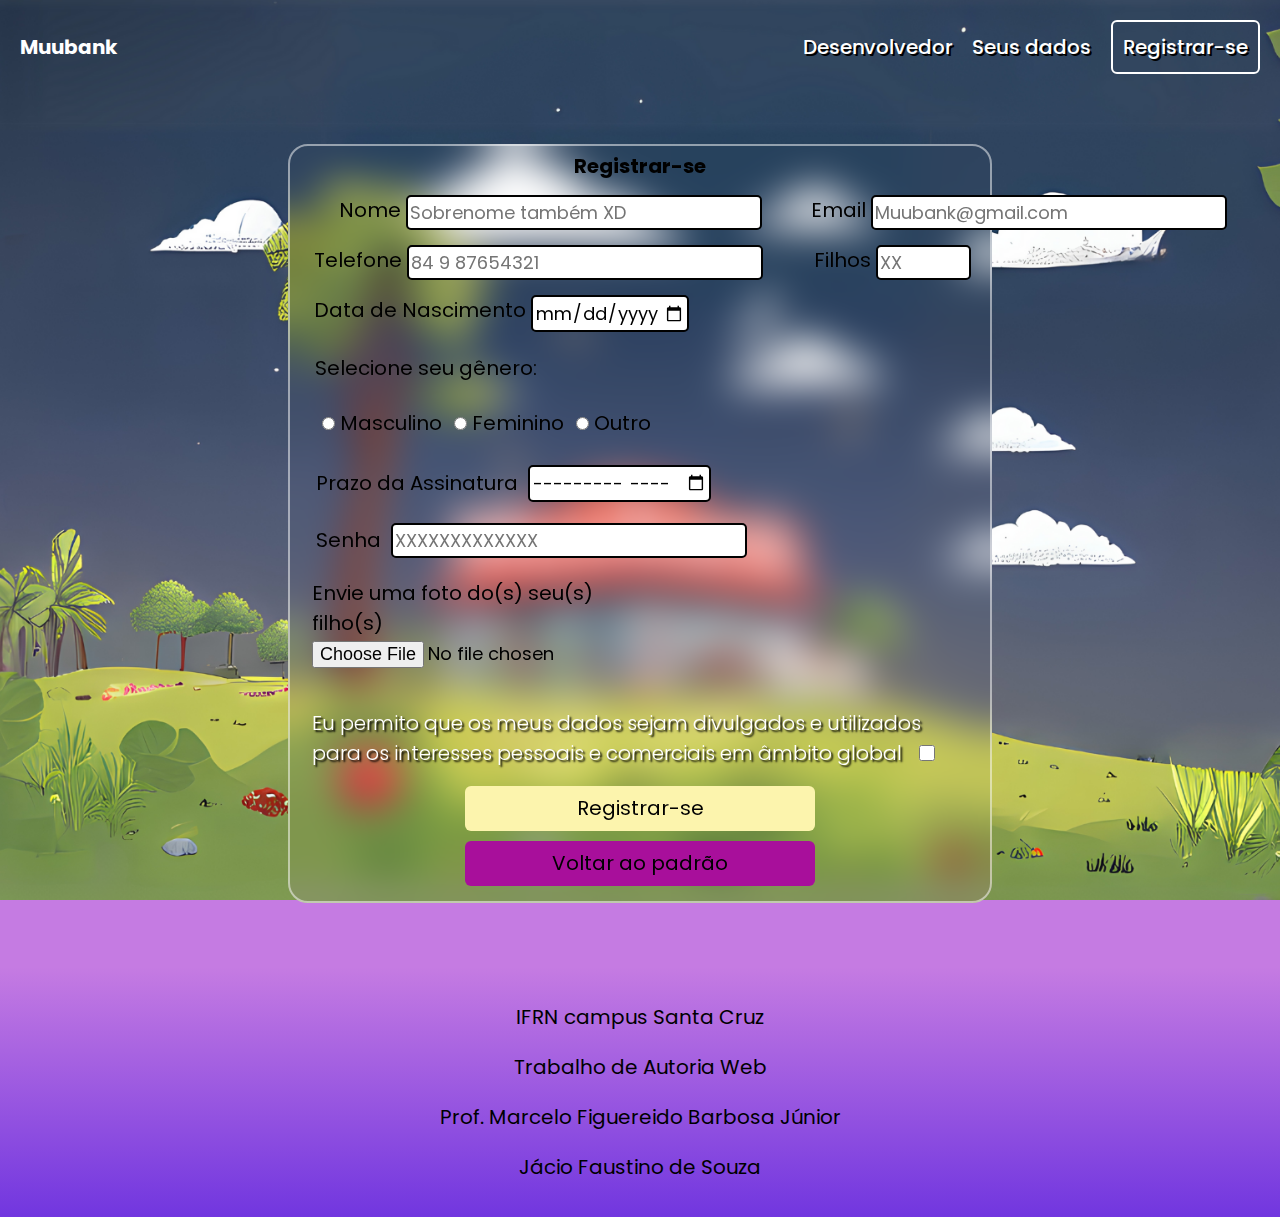
<file: index.html>
<!DOCTYPE html>
<html lang="pt-br">
<head>
    <meta charset="UTF-8">
    <meta name="viewport" content="width=device-width, initial-scale=1.0">
    <title>Muubank</title>
    <link rel="stylesheet" href="cup-index.css">
    <link rel="stylesheet" href="cup.css">
</head>
<body>
    <header class="navigation">
        <h2>Muubank</h2>
        
        <nav>
            <a class="a1" href="dev.html">Desenvolvedor</a>
            <a class="a1" id="a1" href="#">Seus dados <span class="textohidden">ㅤRegistre-se para <br>
              acessar esta página!</span></a>
            <a class="a3" href="#">Registrar-se</a>
        </nav>
    </header>
    <main>
       <div class="wrapper">
        <div class="bagulha-form login">
            <h2 class="h2o">Registrar-se</h2>
            <form action="dados.php" method="post">
                <div class="bagulha-input">
                    <label for="idnome">
                        Nome
                    </label>
                    <input name="nome" id="idnome"  type="text" placeholder="Sobrenome também XD" required>
            
                    <label for="idemail" >
                        Email
                    </label>
                    <input  name="email" id="idemail" class="emaol" type="email" placeholder="Muubank@gmail.com" required>
                </div>
                
                <div class="bagulha-input1">
                    <label for="idtelefone" >
                        Telefone
                    </label>
                    <input name="telefone" id="idtelefone" class="tel" type="tel" pattern="\d{2} \d{1} \d{8}"  placeholder="84 9 87654321" required>
                
                    <label for="idfilhos" class="input1">
                        Filhos
                    </label>
                    <input name="filhos" id="idfilhos" class="" min="0" max="44" type="number" placeholder="XX">
                </div>
                
                <div class="bagulha-input1">
                    <label for="iddataNas" >
                        Data de Nascimento
                    </label>
                    <input name="dataNas" id="iddataNas" min="1924-12-06" max="2006-12-06" class="dataNas" type="date" required>
                </div>
                <div class="bagulha-input3">
                    <p class="p-de-genero">Selecione seu gênero:</p>
                    <label for="idmasculino">
                      <input type="radio" id="idmasculino" name="genero" value="masculino" required>
                      Masculino
                    </label>
                  
                    <label for="idfeminino">
                      <input type="radio" id="idfeminino" name="genero" value="feminino" required>
                      Feminino
                    </label>
                  
                    <label class="radio" for="idoutro">
                      <input type="radio" id="idoutro" name="genero" value="outro" required>
                      Outro
                    </label>
                </div>

                <div class="bagulha-input2">
                    <label for="idPrazoAss">
                      Prazo da Assinatura
                    </label>
<!-- Sem javascript não posso colocar esse minimo e máximo do input de assinatura funcionar pra sempre sem precisar de alterações periodicamente no código. -->
                    <input name="PrazoAss" id="idPrazoAss" class="prazoAss" type="month" placeholder="2025-1" min="2025-01" max="2026-01" required>
                </div>
                
                <div class="bagulha-input2">
                    <label  for="idsenha">
                        Senha
                    </label>
                    <input name="senha" id="idsenha" class="inputzinho1" minlength="8" type="password" placeholder="XXXXXXXXXXXXX" required>
                </div>
                <div class="bagulha-input-perdiaconta">
                    <label for="idfile">
                        Envie uma foto do(s) seu(s) filho(s)
                    </label>
                    <input name="file" id="idfile" type="file" accept=".jpg,.jpeg,.png,.gif,.pdf">
                </div>

                <div class="concordosim">
                    <p></p>
                    <label for="idtermos">
                        Eu permito que os meus dados sejam divulgados e utilizados para os interesses pessoais e comerciais em âmbito global
                    </label>
                    <input type="checkbox" id="idtermos" name="termos" value="concordo" required>
                </div>
                <button id="buttonzito" type="submit" class="btn" value="enviar">Registrar-se</button>
                <button id="buttonzao" type="reset" class="btn">Voltar ao padrão</button>
            </form>
        </div>
       </div>
     </main>
     <div class="rodape">
        <footer>
            <p>IFRN campus Santa Cruz</p>
            <p>Trabalho de Autoria Web</p>
            <p>Prof. Marcelo Figuereido Barbosa Júnior</p>
            <p>Jácio Faustino de Souza</p>
        </footer>
    </div>
</body>
</html>
</file>
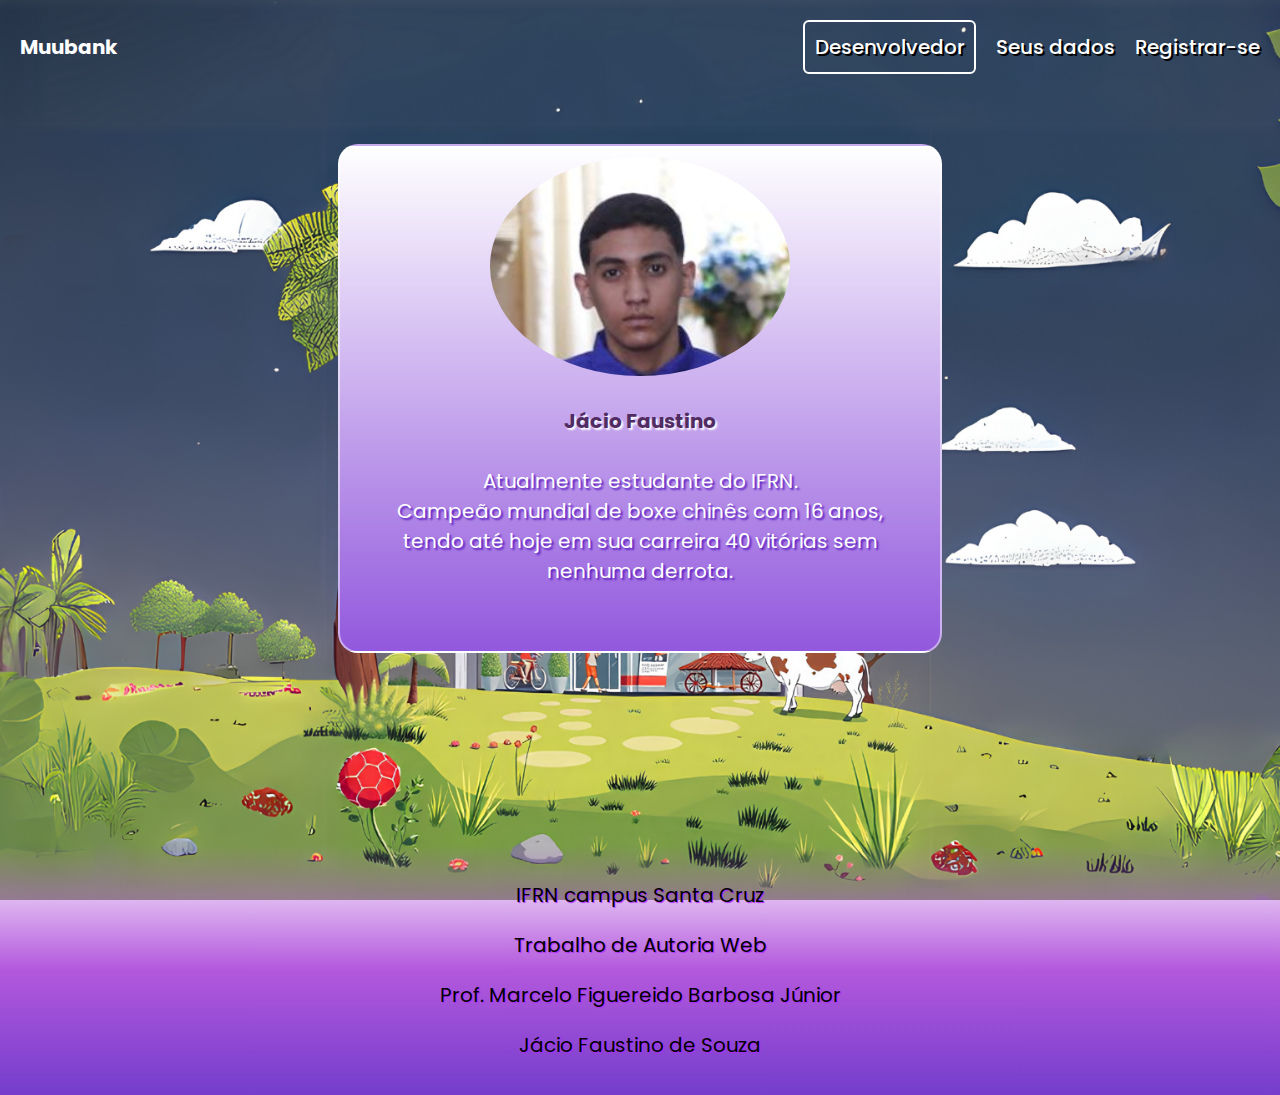
<file: dev.html>
<!DOCTYPE html>
<html lang="pt-br">
<head>
    <meta charset="UTF-8">
    <meta name="viewport" content="width=device-width, initial-scale=1.0">
    <title>Desenvolvedor</title>
    <link rel="stylesheet" href="cup.css">
</head>
<body>
    <header class="navigation">
        <h2>Muubank</h2>
        
        <nav>
            <a class="a3" href="dev.html">Desenvolvedor</a>
            <a class="a1" id="a1" href="#">Seus dados <span class="textohidden">Registre-se para <br>
              acessar esta página!</span></a>
            <a class="a1" href="index.html">Registrar-se</a>
        </nav>
    </header>

    <main>
        <div class="wrapper2">
            <div class="coisa">
                <img src="dev.png" alt="gostosao.png">
            </div>
            <div class="coisadois">
                <h1>Jácio Faustino</h1>
            </div>
                <span class="h1"> <br> Atualmente estudante do IFRN. <br> Campeão mundial de boxe chinês com 16 anos, tendo até hoje em sua carreira 40 vitórias sem nenhuma derrota.</span>
            


        </div>
    </main>
    <div class="rodape3">
        <footer>
            <p>IFRN campus Santa Cruz</p>
            <p>Trabalho de Autoria Web</p>
            <p>Prof. Marcelo Figuereido Barbosa Júnior</p>
            <p>Jácio Faustino de Souza</p>
        </footer>
    </div>
</body>
</html>
</file>
<file: cup-index.css>
html{
    background: rgb(197, 123, 226);
    background-repeat: repeat;
}
</file>
<file: cup.css>
@import url('https://fonts.googleapis.com/css2?family=Poppins:ital,wght@0,100;0,200;0,300;0,400;0,500;0,600;0,700;0,800;0,900;1,100;1,200;1,300;1,400;1,500;1,600;1,700;1,800;1,900&display=swap');


* {
    margin: 0;
    padding: 0;
    font-size: 20px;
    font-family: "Poppins", sans-serif;
}

::selection{
    background-color: rgb(83, 43, 94);
    color: white;
}
body{
    height: 100vh;
    background: url('Backgroud\ do\ muubank2.png') no-repeat;
    background-position: center;
    background-size: cover;
}


.a3{
    text-decoration: none;
    color:  white;
    border: 2px solid white;
    border-radius: 6px;
    padding: 10px;
    font-size: 1.1em;
}
header {
    display: flex;
    align-items: center;
    padding: 20px;
    margin-bottom: 50px;
}

.textohidden{
    text-align: center;
    color: rgb(99, 132, 202);
    position: absolute;
    top: -14px;
    right: 177px;
    bottom: 870px;
    padding-left: 1px;
    padding-top: 85px;
    padding-bottom: 45px;
    border-radius: 5px;
    font-size:65% ;
    opacity: 0;
    text-shadow: 2px 2px 2px rgb(0, 0, 0);
    transition: opacity 0.3s ease;
}

.a1 .textohidden:hover{
    opacity: 1;
}

.navigation a{
    text-decoration: none;
    color:  white;
    font-size: 20px;
    font-weight: 500;
    text-shadow: 2px 2px 0px black;
}
.navigation a:hover{
    text-shadow: 2px 2px 0px purple;
}

nav {
    flex: 1;
    display: flex;
    justify-content: flex-end;
    gap: 20px;
    align-items: center;
}


header h2 {
    color: white;
}

main  {

    display: flex;
    justify-content: center;
    align-items: center;
}



.h2o{
    text-align: center;
    margin-bottom: 2%;
}

div{
    font-size: 20px;
}
label{
    margin-left: 7%;
}
div input{
    border: 2px solid black;
    margin-left: 5px;
    border-radius: 5px;
    padding: 2px;
    font-size: 18px;
    margin-bottom: 15px;
}
.bagulha-input{
    display: flex;
}

.bagulha-input1{
    margin-left: -27px;
    display: flex;
}
.bagulha-input2{
    margin-top: 6px;
    margin-left: -25px;
}
.bagulha-input3{
    margin-top: 3%;
    padding-left: 3.5%;
}
.bagulha-input3 label{
    margin-top: 6%;
     margin-left: 2px;
}
#idmasculino{
    margin-top: 20px;
}
.p-de-genero{
    margin-bottom: 2%;
}

.bagulha-input-perdiaconta{
    display: inline-block;
    position: relative;
    align-items: start;
    margin-left: 15px;
    margin-top: 5px;
    margin-bottom: 2%;
}
.bagulha-input-perdiaconta label{
    display: flex;
    position: relative;
    align-items: flex-start;
    right: 20px;
}
.bagulha-input-perdiaconta input{
    border: 0;
}
.concordosim{
    display:flex ;
    align-items: center;
    color: rgb(255, 255, 255);
    margin-top:1% ;
    margin-left: -28px;
    padding-right:10px ;
    font-weight: 300;
    text-shadow: 2px 2px 2px rgb(0, 0, 0);

}
#idtermos{
    display: flex;
    position: relative;
    top: 22px;
    right: 45px;
    width: 30px;
    height: 50px;
}
#termos{
    margin-top: 2%;
}
.dataNas{
    margin-bottom: 0px;
}
.prazoAss{
    margin-top: 14px;
}

.wrapper {
    position: relative;
    width: 700px;
    height: 750px;
    padding-top: 5px;
    background: transparent;
    border: 2px solid rgb(255, 255, 255, .5);
    border-radius: 20px ;
    backdrop-filter: blur(20px);
}
#buttonzao{
    margin-top: 10px;
    background: rgb(168, 15, 155);
}
.btn{
    margin-top: 15px;
    background: rgb(252, 244, 173);
    margin-left: 25%;
    width: 50%;
    height: 45px;
    border: none;
    outline: none;
    border-radius: 6px;
}
.rodape{
    display: flex;
    align-items: center;
    text-align: center;
    justify-content: center;
    background: linear-gradient(to bottom,rgb(197, 123, 226), rgb(113, 54, 223));
    background-repeat: repeat;
    height: 250px;
    margin-top:5% ;
}


footer p{
    text-align: center;
    margin: 20px;
}
footer p:hover{
    color: rgb(255, 255, 255);
}

/*---------------------------------------- DEV  ------------------------------------------- */

.wrapper2 {
    position: relative;
    width: 600px;
    height: 500px;
    padding-top: 5px;
    background: transparent;
    border: 2px solid rgb(255, 255, 255, .5);
    border-radius: 20px ;
    background: linear-gradient(to top,#9258dd, #FFF);
    margin-bottom: 15%;
}

img{
    border-radius: 100%;
    width: 50%;
    height: 60%;
    margin: 1%;
    margin-bottom: 5%;
}

.coisa{
    display: flex;
    align-items: center;
    justify-content: center;
    text-align: center;
}


main h1{
    color: #512c63;
    text-shadow:2px 2px 2px #ffffff;
}
.coisadois{
    text-align: center;
}

.h1{
    display: flex;
    justify-content: center;
    text-align: center;
    margin: 0 5%;
    font-weight: 400;
    color: white;
    text-shadow:2px 2px 2px #5a1cbe;
}

.rodape3{
    display: flex;
    align-items: center;
    text-align: center;
    justify-content: center;
    background: linear-gradient(to bottom ,transparent,#b358dd, #743dcc);
    background-repeat: repeat;
    background-size: cover;
    height: 250px;
    text-shadow: 1px 1px 1px rgb(176, 40, 255);

}
/*---------------------------------------- PHP ------------------------------------------- */


.wrapper1 {
    position: relative;
    width: 600px;
    height: 500px;
    padding-top: 5px;
    background: transparent;
    border: 2px solid rgb(255, 255, 255, .5);
    border-radius: 20px ;
    background: linear-gradient(to bottom,rgb(255, 255, 255), rgb(120, 59, 189));
    margin-bottom: 5%;
}
.wrapper1 h2{
    margin-top: 10px;
    height: 40px;
}
.wrapper1 p{
    margin-top: 3%;
    font-weight: 500;
}    
#paragrafos{
    justify-content: center;
    align-items: center;
    display: flex;
    gap: 50px;
}
.piloto{
    margin: 0;
    justify-content: center;
    align-items: center;
    display: flex;
    gap: 80px;
}
.p2{
    display: flex;
    position: relative;
    margin: 0;
    right: 39.5px;
}
.p3{
    position: relative;
    margin: 0;
    left: 73px;
}
.rodape1{
    display: flex;
    align-items: center;
    justify-content: center;
    text-align: center;
    position: relative;
    background: linear-gradient(to bottom,rgb(197, 123, 226), rgb(113, 54, 223));
    background-repeat: repeat;
    background-size: cover;
    height: 250px;
    margin-top:5% ;
}
</file>
